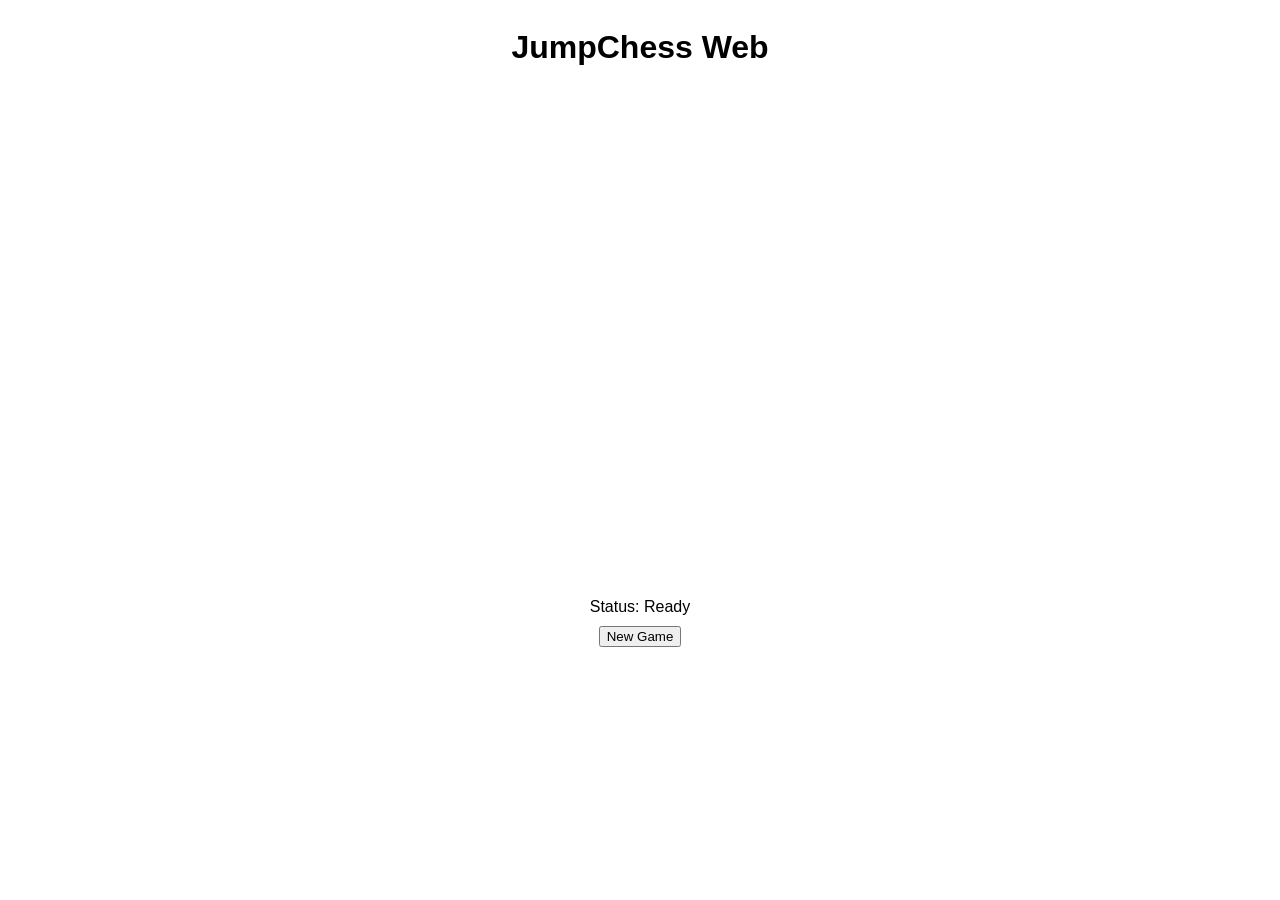
<file: frontend/index.html>
<!DOCTYPE html>
<html lang="en">
<head>
    <meta charset="UTF-8">
    <meta name="viewport" content="width=device-width, initial-scale=1.0">
    <title>JumpChess Web</title>
    <style>
        body { font-family: sans-serif; display: flex; flex-direction: column; align-items: center; }
        #board { display: grid; grid-template-columns: repeat(8, 60px); grid-template-rows: repeat(8, 60px); margin-top: 20px; }
        .square { width: 60px; height: 60px; display: flex; justify-content: center; align-items: center; font-size: 36px; }
        .white { background: #f0d9b5; }
        .black { background: #b58863; }
        #status { margin-top: 10px; }
        button { margin-top: 10px; }
    </style>
</head>
<body>
    <h1>JumpChess Web</h1>
    <div id="board"></div>
    <div id="status">Status: Ready</div>
    <button id="newGame">New Game</button>
    <script>
        const board = document.getElementById('board');
        const status = document.getElementById('status');
        const newGameBtn = document.getElementById('newGame');
        let gameId = null;
        const pieceMap = {
            1: '♔', 2: '♙', 3: '♗', 4: '♞', 5: '♜', 6: '♕',
            7: '♚', 8: '♟', 9: '♝', 10: '♘', 11: '♖', 12: '♛'
        };
        function renderBoard(boardData) {
            board.innerHTML = '';
            for (let r = 7; r >= 0; r--) {
                for (let c = 0; c < 8; c++) {
                    const pos = r * 8 + c;
                    const piece = boardData[pos];
                    const div = document.createElement('div');
                    div.className = 'square ' + ((r + c) % 2 === 0 ? 'white' : 'black');
                    if (piece !== 0) div.textContent = pieceMap[piece] || '';
                    board.appendChild(div);
                }
            }
        }
        async function fetchGame() {
            if (!gameId) return;
            const res = await fetch(`/api/games/${gameId}`);
            if (!res.ok) return;
            const game = await res.json();
            renderBoard(game.board);
        }
        newGameBtn.onclick = async () => {
            const res = await fetch('/api/games', { method: 'POST', headers: { 'Content-Type': 'application/json' }, body: JSON.stringify({ WhitePlayer: 1, BlackPlayer: 2 }) });
            if (!res.ok) { status.textContent = 'Error creating game'; return; }
            const data = await res.json();
            gameId = data.id;
            status.textContent = 'Game created. ID: ' + gameId;
            await fetchGame();
        };
    </script>
</body>
</html>
</file>
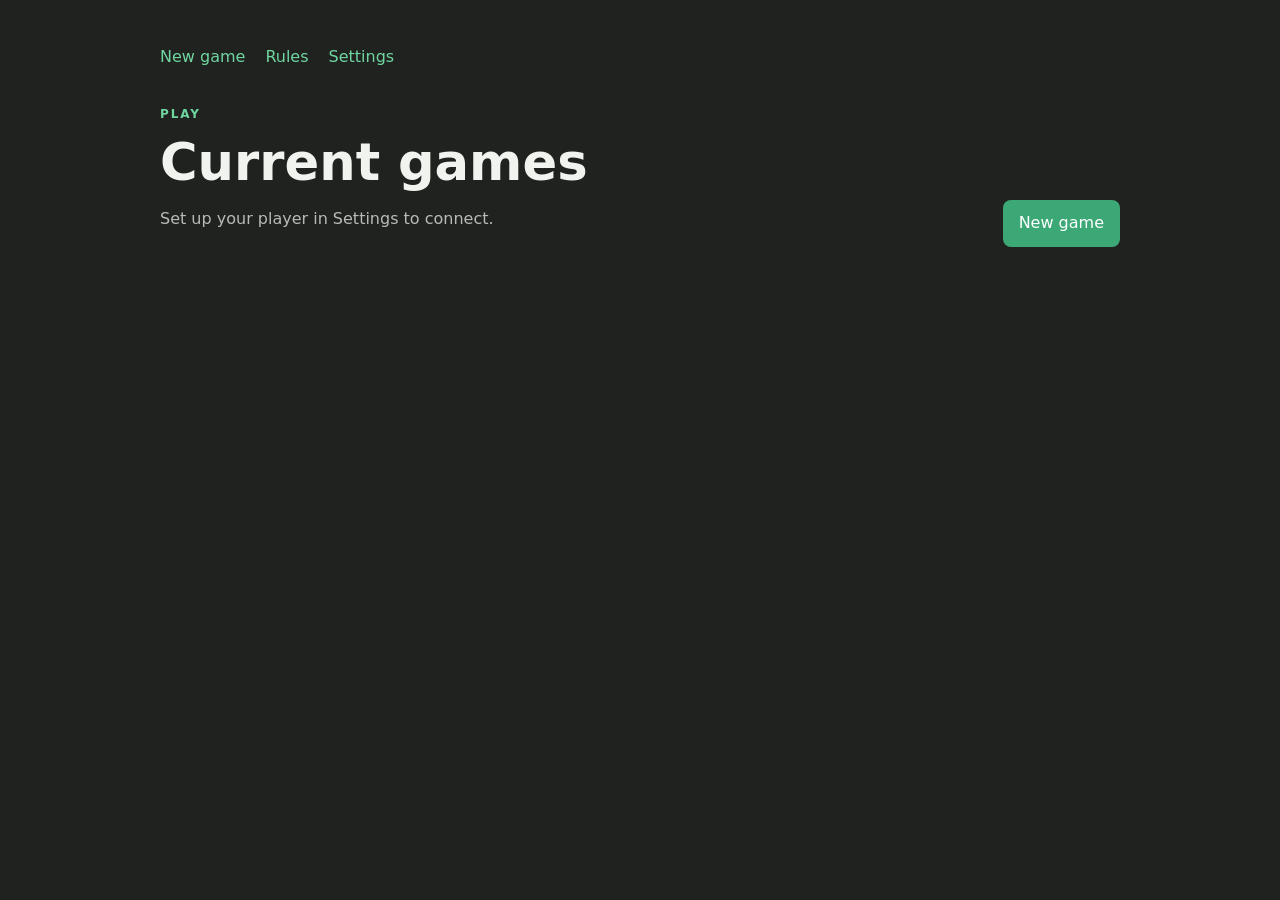
<file: JC.Web/index.html>
<!doctype html>
<html lang="en">
<head>
  <meta charset="utf-8">
  <meta name="viewport" content="width=device-width, initial-scale=1">
  <title>JumpChess</title>
  <link rel="stylesheet" href="js/style.css">
</head>
<body>
  <main class="shell landing">
    <nav><a href="setup.html">New game</a><a href="rules.html">Rules</a><a href="settings.html">Settings</a></nav>
    <section class="card">
      <p class="eyebrow">PLAY</p>
      <div class="page-heading">
        <div>
          <h1>Current games</h1>
          <p id="connection-status" class="muted"></p>
        </div>
        <a class="button primary" href="setup.html">New game</a>
      </div>
      <div id="home-games" class="game-list"></div>
      <p id="home-games-status" class="status"></p>
    </section>
  </main>
  <script src="js/web.js"></script>
  <script>JumpChess.initHome();</script>
</body>
</html>
</file>
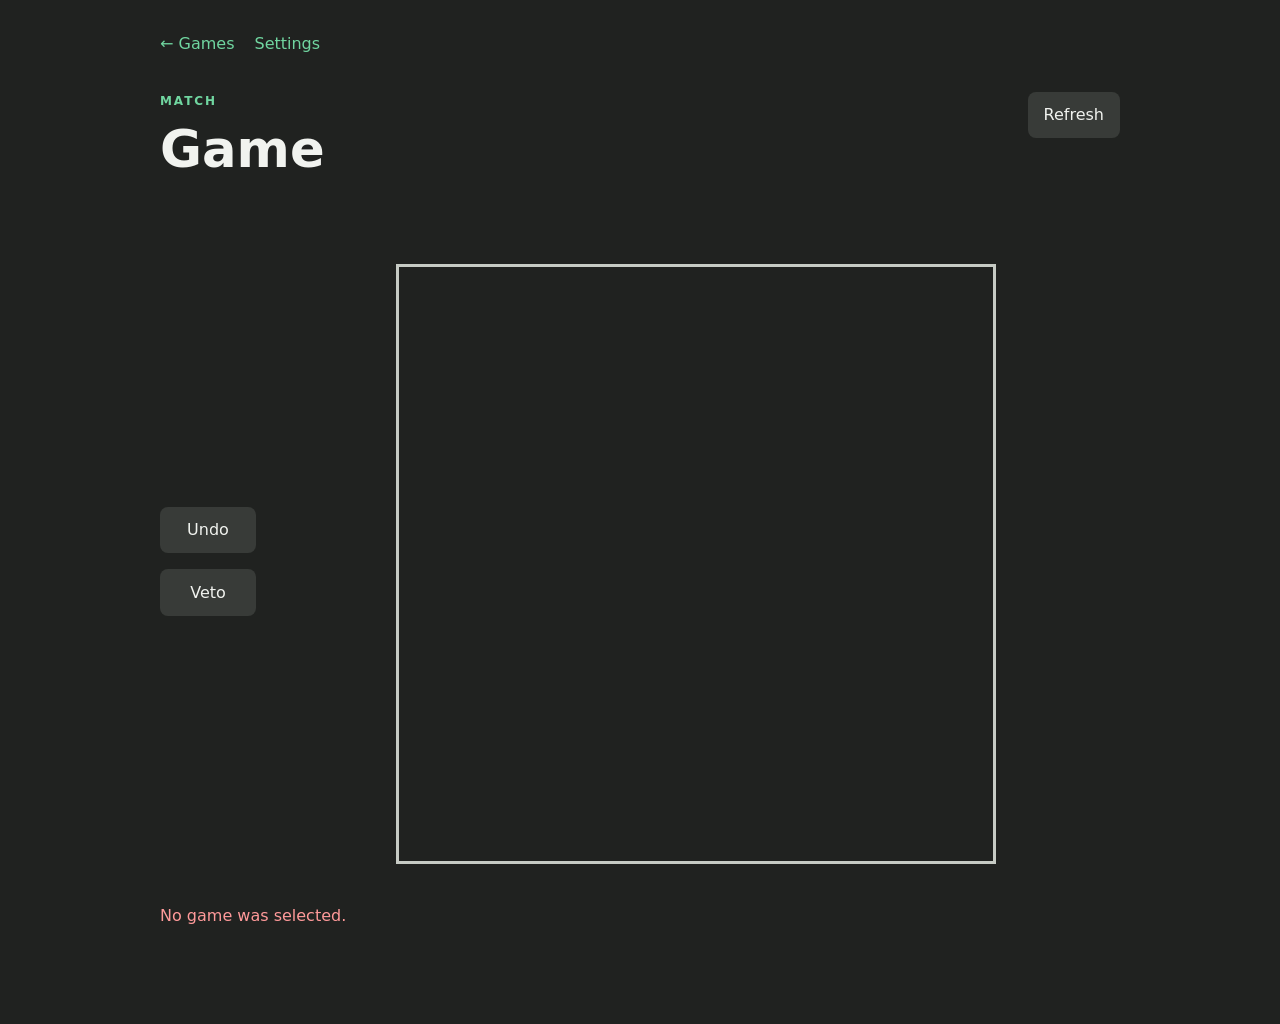
<file: JC.Web/game.html>
<!doctype html>
<html lang="en">
<head>
  <meta charset="utf-8">
  <meta name="viewport" content="width=device-width, initial-scale=1">
  <title>JumpChess - Game</title>
  <link rel="stylesheet" href="js/style.css">
</head>
<body>
  <main class="shell game-shell">
    <nav><a href="games.html">← Games</a><a href="settings.html">Settings</a></nav>
    <section class="card">
      <div class="game-heading"><div><p class="eyebrow">MATCH</p><h1 id="game-title">Game</h1></div><button id="refresh-game">Refresh</button></div>
      <p id="game-players" class="muted"></p>
      <p id="game-status" class="status"></p>
      <div class="game-board-layout">
        <aside class="game-actions">
          <button id="undo-game">Undo</button>
          <div class="veto-control">
            <button id="veto-game">Veto</button>
            <span id="veto-remaining" class="muted"></span>
          </div>
        </aside>
        <div id="board" class="board"></div>
      </div>
      <p id="game-message" class="status"></p>
    </section>
  </main>
  <script src="js/web.js"></script>
  <script>JumpChess.initGame();</script>
</body>
</html>
</file>
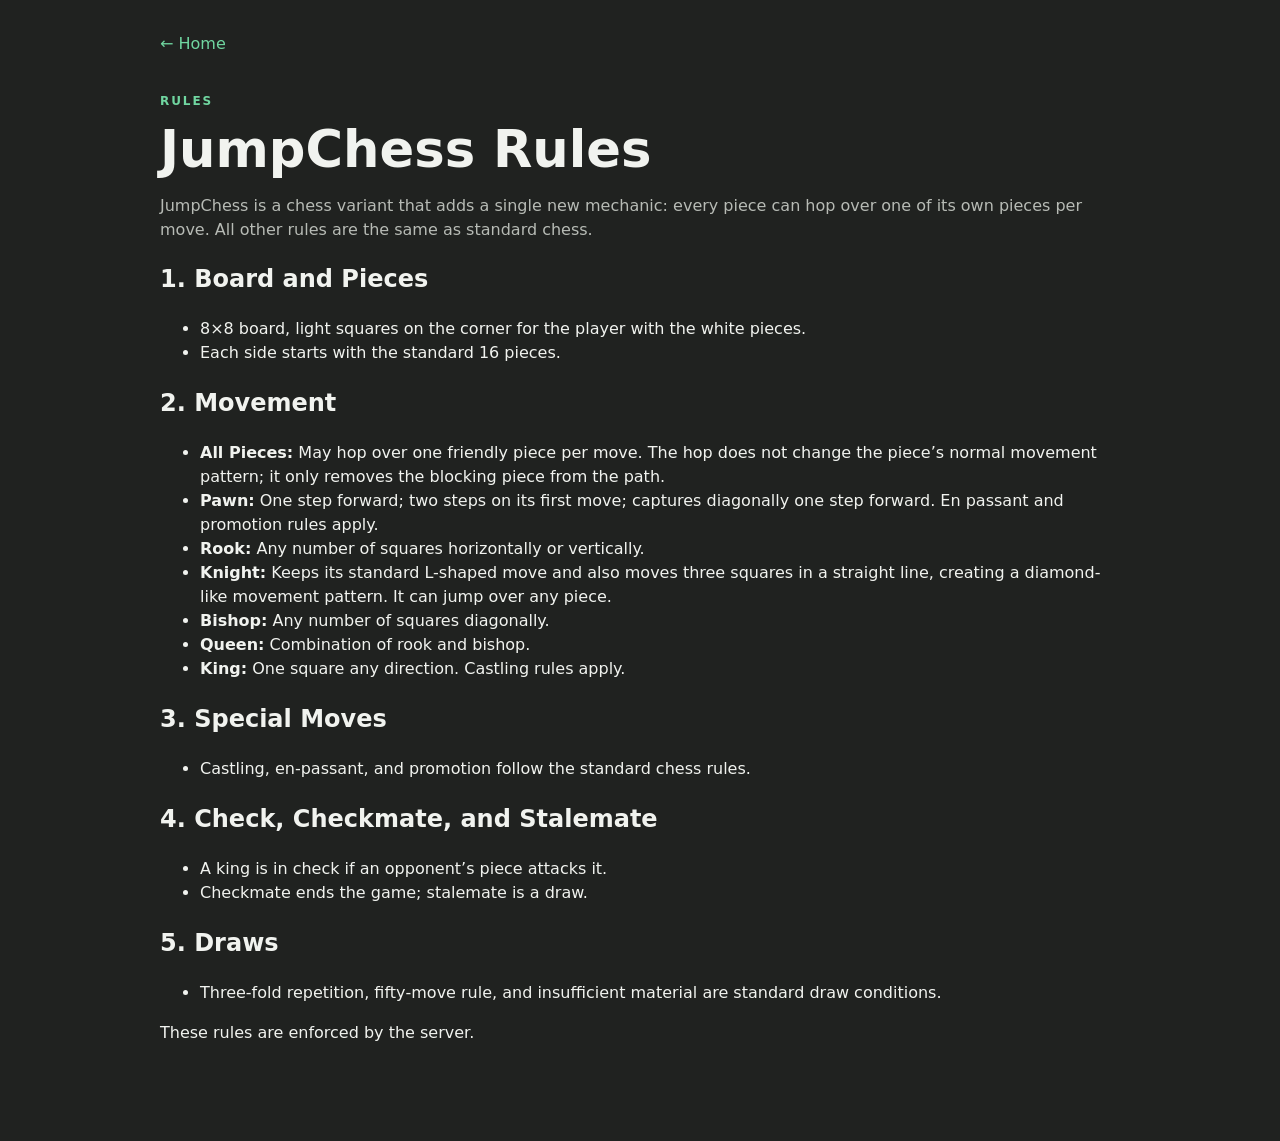
<file: JC.Web/rules.html>
<!doctype html>
<html lang="en">
<head>
  <meta charset="utf-8">
  <meta name="viewport" content="width=device-width, initial-scale=1">
  <title>JumpChess - Rules</title>
  <link rel="stylesheet" href="js/style.css">
</head>
<body>
  <main class="shell">
    <nav><a href="index.html">← Home</a></nav>
    <section class="card">
      <p class="eyebrow">RULES</p>
      <h1>JumpChess Rules</h1>
      <p class="muted">JumpChess is a chess variant that adds a single new mechanic: every piece can hop over one of its own pieces per move. All other rules are the same as standard chess.</p>
      <h2>1. Board and Pieces</h2>
      <ul>
        <li>8×8 board, light squares on the corner for the player with the white pieces.</li>
        <li>Each side starts with the standard 16 pieces.</li>
      </ul>
      <h2>2. Movement</h2>
      <ul>
        <li><strong>All Pieces:</strong> May hop over one friendly piece per move. The hop does not change the piece’s normal movement pattern; it only removes the blocking piece from the path.</li>
        <li><strong>Pawn:</strong> One step forward; two steps on its first move; captures diagonally one step forward. En passant and promotion rules apply.</li>
        <li><strong>Rook:</strong> Any number of squares horizontally or vertically.</li>
        <li><strong>Knight:</strong> Keeps its standard L-shaped move and also moves three squares in a straight line, creating a diamond-like movement pattern. It can jump over any piece.</li>
        <li><strong>Bishop:</strong> Any number of squares diagonally.</li>
        <li><strong>Queen:</strong> Combination of rook and bishop.</li>
        <li><strong>King:</strong> One square any direction. Castling rules apply.</li>
      </ul>
      <h2>3. Special Moves</h2>
      <ul>
        <li>Castling, en‑passant, and promotion follow the standard chess rules.</li>
      </ul>
      <h2>4. Check, Checkmate, and Stalemate</h2>
      <ul>
        <li>A king is in check if an opponent’s piece attacks it.</li>
        <li>Checkmate ends the game; stalemate is a draw.</li>
      </ul>
      <h2>5. Draws</h2>
      <ul>
        <li>Three‑fold repetition, fifty‑move rule, and insufficient material are standard draw conditions.</li>
      </ul>
      <p>These rules are enforced by the server.</p>
    </section>
  </main>
  <script src="js/web.js"></script>
</body>
</html>
</file>
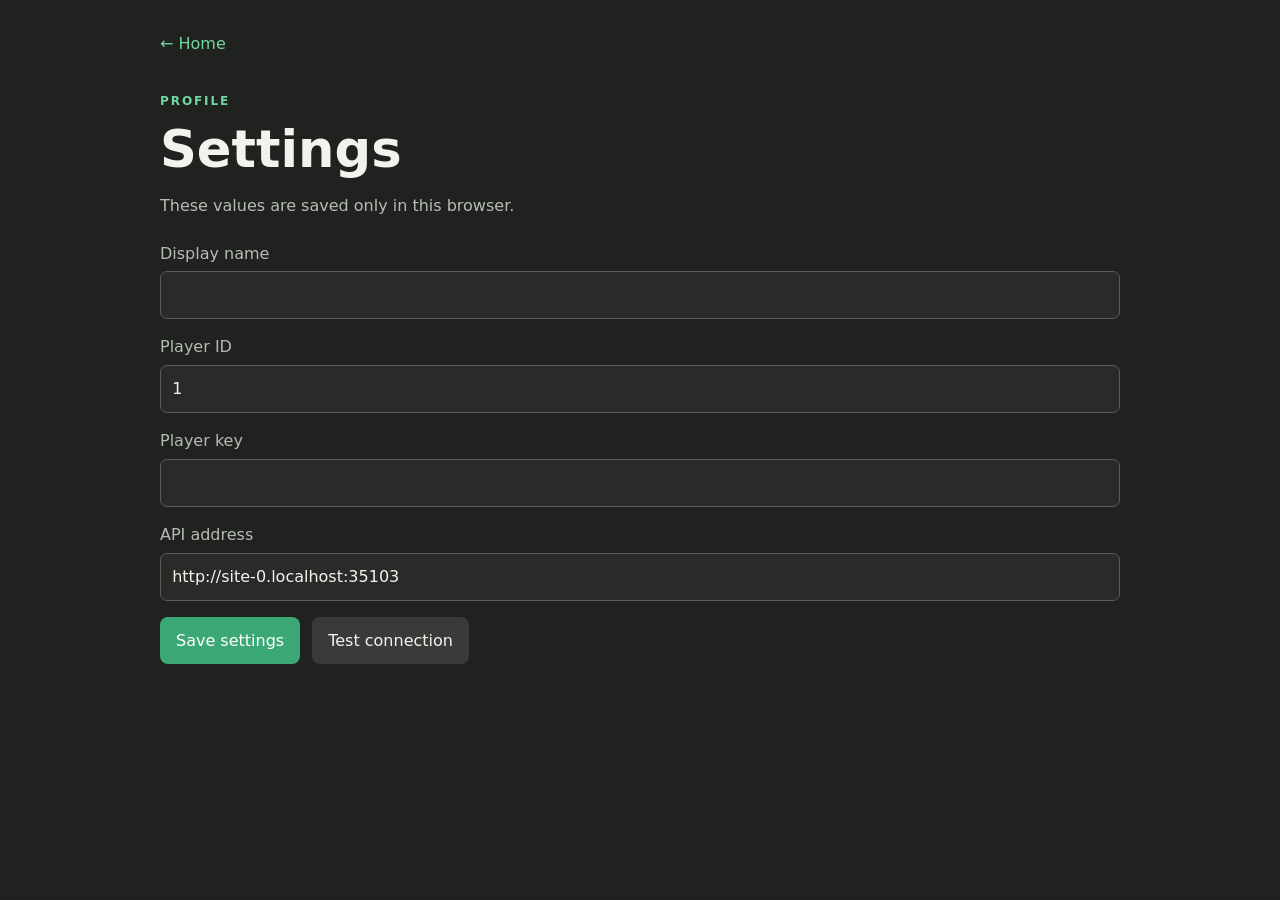
<file: JC.Web/settings.html>
<!doctype html>
<html lang="en">
<head>
  <meta charset="utf-8">
  <meta name="viewport" content="width=device-width, initial-scale=1">
  <title>JumpChess - Settings</title>
  <link rel="stylesheet" href="js/style.css">
</head>
<body>
  <main class="shell">
    <nav><a href="index.html">← Home</a></nav>
    <section class="card">
      <p class="eyebrow">PROFILE</p>
      <h1>Settings</h1>
      <p class="muted">These values are saved only in this browser.</p>
      <form id="settings-form" class="form">
        <label>Display name<input name="playerName" required autocomplete="nickname"></label>
        <label>Player ID<input name="playerId" type="number" min="1" max="255" required></label>
        <label>Player key<input name="playerKey" type="password" autocomplete="current-password"></label>
        <label>API address<input name="apiBaseUrl" type="url" required placeholder="http://localhost:5000"></label>
        <div class="actions">
          <button class="primary" type="submit">Save settings</button>
          <button type="button" id="test-connection">Test connection</button>
        </div>
        <p id="settings-status" class="status"></p>
      </form>
    </section>
  </main>
  <script src="js/web.js"></script>
  <script>JumpChess.initSettings();</script>
</body>
</html>
</file>
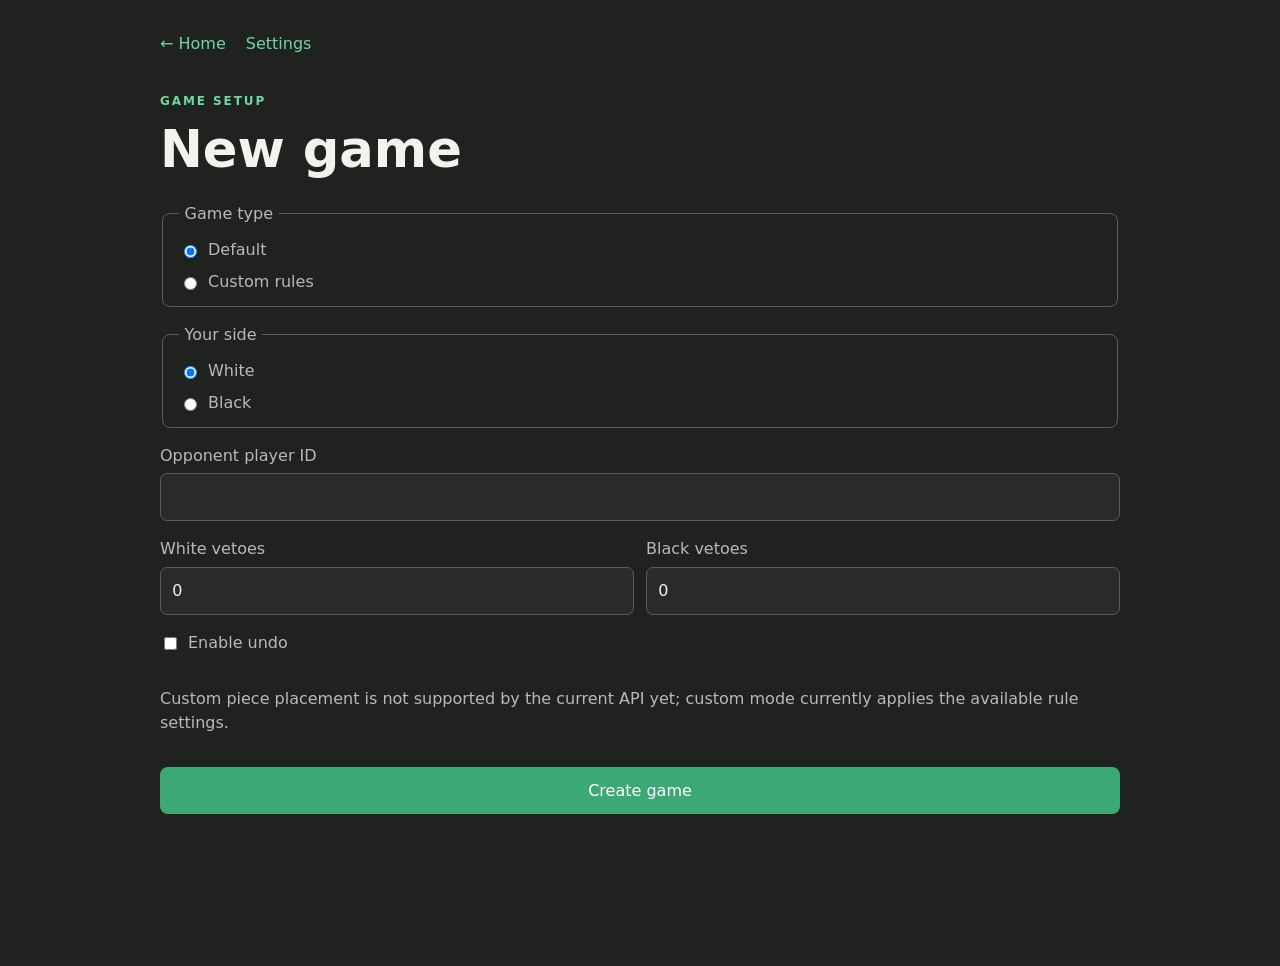
<file: JC.Web/setup.html>
<!doctype html>
<html lang="en">
<head>
  <meta charset="utf-8">
  <meta name="viewport" content="width=device-width, initial-scale=1">
  <title>JumpChess - New Game</title>
  <link rel="stylesheet" href="js/style.css">
</head>
<body>
  <main class="shell">
    <nav><a href="index.html">← Home</a><a href="settings.html">Settings</a></nav>
    <section class="card">
      <p class="eyebrow">GAME SETUP</p>
      <h1>New game</h1>
      <form id="setup-form" class="form">
        <fieldset>
          <legend>Game type</legend>
          <label class="choice"><input type="radio" name="gameType" value="default" checked> Default</label>
          <label class="choice"><input type="radio" name="gameType" value="custom"> Custom rules</label>
        </fieldset>
        <fieldset>
          <legend>Your side</legend>
          <label class="choice"><input type="radio" name="color" value="white" checked> White</label>
          <label class="choice"><input type="radio" name="color" value="black"> Black</label>
        </fieldset>
        <label>Opponent player ID<input name="opponentId" type="number" min="1" max="255" required></label>
        <div class="grid two">
          <label>White vetoes<input name="whiteVetoes" type="number" min="0" max="255" value="0"></label>
          <label>Black vetoes<input name="blackVetoes" type="number" min="0" max="255" value="0"></label>
        </div>
        <label class="choice"><input name="enableUndo" type="checkbox"> Enable undo</label>
        <p class="muted">Custom piece placement is not supported by the current API yet; custom mode currently applies the available rule settings.</p>
        <button class="primary" type="submit">Create game</button>
        <p id="setup-status" class="status"></p>
      </form>
    </section>
  </main>
  <script src="js/web.js"></script>
  <script>JumpChess.initSetup();</script>
</body>
</html>
</file>
<file: JC.Web/js/style.css>
:root {
  --bg: #202220;
  --panel: #2b2d2b;
  --panel-light: #383b38;
  --text: #f1f3ef;
  --muted: #b7bbb5;
  --accent: #70d6a0;
  --accent-dark: #3ca875;
  --danger: #ff9a9a;
  --light-square: #e6d4b8;
  --dark-square: #9b7653;
}

@font-face { font-family: Magnfont; src: url("../fonts/Magnfont.ttf") format("truetype"); font-display: swap; }
* { box-sizing: border-box; }
body { margin: 0; min-height: 100vh; background: var(--bg); color: var(--text); font: 16px/1.5 system-ui, sans-serif; }
a { color: var(--accent); text-decoration: none; }
button, input { font: inherit; }
button, .button { border: 0; border-radius: 8px; padding: .7rem 1rem; background: var(--panel-light); color: var(--text); cursor: pointer; display: inline-block; text-align: center; }
button:hover, .button:hover { filter: brightness(1.15); }
button:disabled { cursor: not-allowed; opacity: .45; }
.primary { background: var(--accent-dark); color: white; }
.shell { width: 75vw; max-width: 1100px; margin: 0 auto; padding: 2rem 0 4rem; }
.landing { padding-top: 5vh; }
.hero { margin-bottom: 2rem; }
h1 { margin: 0 0 .4rem; font-size: clamp(2rem, 7vw, 3.2rem); line-height: 1.1; }
.hero h1 { max-width: 520px; }
.hero p:not(.eyebrow), .muted { color: var(--muted); }
.eyebrow { color: var(--accent); font-size: .75rem; font-weight: 800; letter-spacing: .16em; margin: 0 0 .7rem; }
nav { display: flex; gap: 1.25rem; margin-bottom: 1.25rem; }
.card { min-width: 0; padding: clamp(.5rem, 2vw, 1rem) 0; overflow-wrap: anywhere; }
.page-heading { display: flex; justify-content: space-between; align-items: end; gap: 1.5rem; }
.form { display: grid; gap: 1rem; margin-top: 1.5rem; }
label { display: grid; gap: .35rem; color: var(--muted); }
input { width: 100%; border: 1px solid #5a5d58; border-radius: 7px; padding: .7rem; background: #292b29; color: var(--text); }
fieldset { border: 1px solid #5a5d58; border-radius: 8px; padding: .75rem 1rem; display: grid; gap: .5rem; }
legend { padding: 0 .35rem; color: var(--muted); }
.choice { display: flex; grid-template-columns: auto 1fr; align-items: center; gap: .5rem; }
.choice input { width: auto; }
.actions { display: flex; gap: .75rem; flex-wrap: wrap; }
.grid.two { display: grid; grid-template-columns: 1fr 1fr; gap: .75rem; }
.status { min-height: 1.5em; color: var(--muted); }
.status.error { color: var(--danger); }
.game-list { display: grid; grid-template-columns: repeat(auto-fit, minmax(260px, 1fr)); gap: .85rem; margin: 1.5rem 0; }
.game-card { display: grid; gap: .45rem; min-width: 0; background: var(--panel); border: 1px solid #4a4d49; border-radius: 8px; padding: 1rem; overflow: hidden; }
.game-card:hover { outline: 1px solid var(--accent); }
.game-card-title { overflow-wrap: anywhere; font-weight: 700; }
.game-card-detail { color: var(--muted); font-size: .9rem; }
.game-heading { display: flex; justify-content: space-between; align-items: start; gap: 1rem; }
.game-board-layout { display: flex; align-items: center; gap: 1rem; }
.game-actions { display: grid; align-content: center; gap: 1rem; min-width: 6rem; }
.veto-control { display: grid; gap: .3rem; text-align: center; }
.veto-control .muted { font-size: .75rem; white-space: nowrap; }
.board { display: grid; grid-template-columns: repeat(8, minmax(0, 1fr)); grid-template-rows: repeat(8, minmax(0, 1fr)); width: min(600px, 100%); aspect-ratio: 1; margin: 1.5rem auto; border: 3px solid #c6cbc4; overflow: hidden; }
.square { display: grid; place-items: center; width: 100%; height: 100%; min-width: 0; min-height: 0; padding: 0; border: 0; border-radius: 0; aspect-ratio: 1; font: clamp(1.5rem, 8vw, 3.6rem)/1 Magnfont, serif; cursor: pointer; user-select: none; }
.square.light { background: var(--light-square); }
.square.dark { background: var(--dark-square); }
.square.white-piece { color: #f5f2e9; text-shadow: 1px 1px 1px #222; }
.square.black-piece { color: #171817; text-shadow: 0 1px 0 #aaa; }
.square.selected { outline: 4px solid var(--accent); outline-offset: -4px; }
@media (max-width: 700px) { .shell { width: 90vw; } .page-heading { align-items: start; flex-direction: column; } .grid.two { grid-template-columns: 1fr; } .game-heading { display: block; } .game-heading button { margin-top: 1rem; } .game-board-layout { align-items: stretch; flex-direction: column-reverse; } .game-actions { display: flex; justify-content: center; flex-direction: row; } }
</file>
